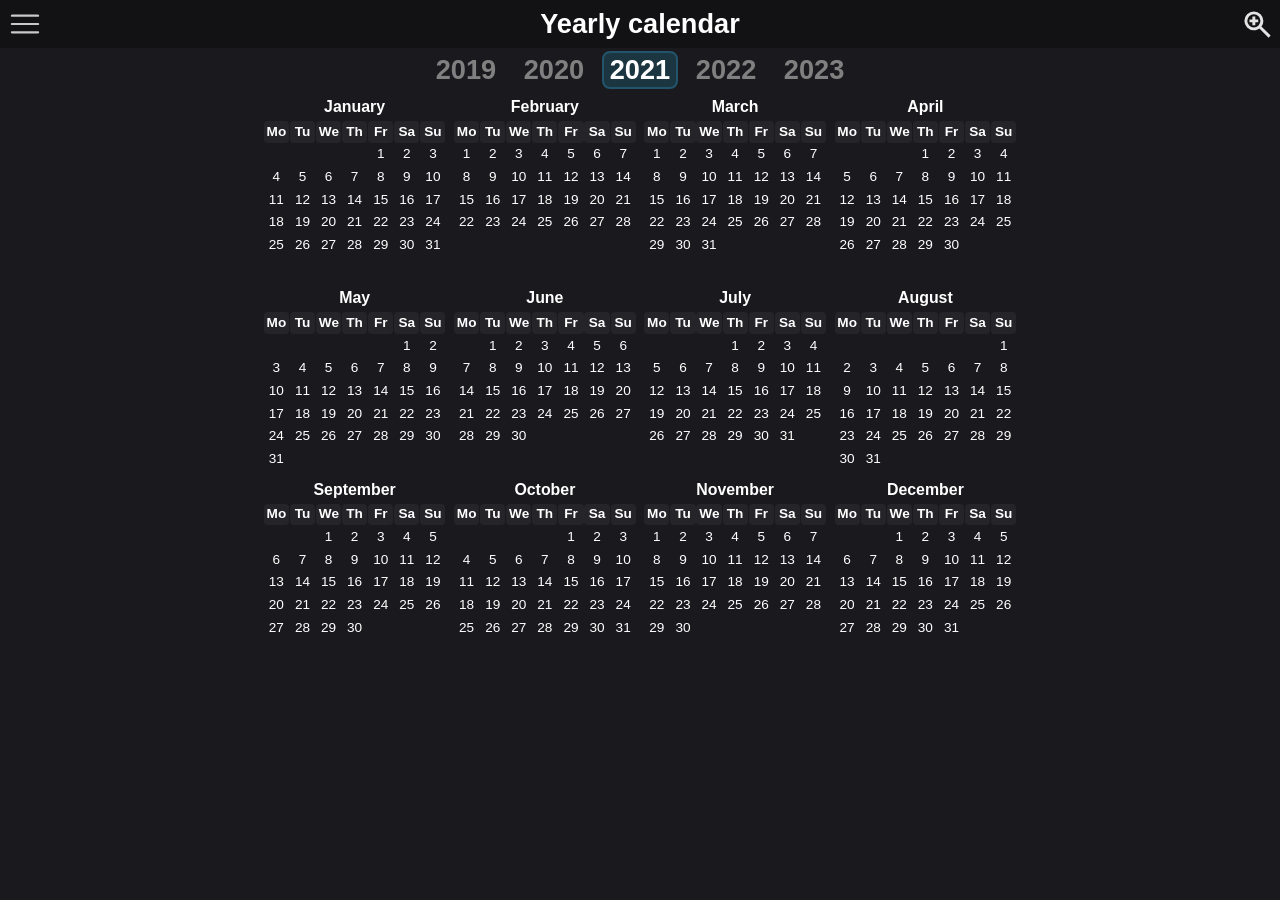
<file: index.html>
<!DOCTYPE html>
<html lang="en">

<head>
    <meta charset="UTF-8">
    <meta name="viewport" content="width=device-width, initial-scale=1.0">
    <title>Calendar Hightlighter</title>
    <link rel="stylesheet" href="Cal.css">

    <script src="generateCalendar.js"></script>
    <script src="parameters.js"></script>
    <script src="ReadFile.js"></script>
    <script src="Tooltips.js"></script>
    <script src="Preloaded_Dates.js"></script>
    <script src="zoom.js"></script>
    <script src="function_Calls.js"></script>
    <script src="Calendar_Actions.js"></script>

    <link rel="icon" type="image/svg+xml" href='data:image/svg+xml,
        <svg xmlns="http://www.w3.org/2000/svg" width="48" height="48">
            <path fill="%23CED7DB" d="M13 3h4v3h14V3h4v3l3.438-.062C42 6 42 6 43 7c.1 2.51.14 4.99.133 7.5l.003 2.275q0 
            2.385-.006 4.772c-.005 2.443 0 4.885.007 7.328q0 2.313-.004 4.625l.006 2.229C43.115 40.885 43.115 40.885 42 
            42c-2.655.101-5.283.14-7.937.133l-2.41.003q-2.528 0-5.054-.006-3.882-.005-7.763.007-2.45 
            0-4.898-.004l-2.362.006C6.115 42.115 6.115 42.115 5 41c-.1-2.51-.14-4.99-.133-7.5l-.003-2.275q0-2.385.006-4.772c.005-2.443 
            0-4.885-.007-7.328q0-2.312.004-4.625l-.006-2.229C4.885 7.115 4.885 7.115 6 6q3.5-.061 7 0z"/>
            <path fill="%23F04134" d="M13 3h4v3h14V3h4v3l3.438-.062C42 6 42 6 43 7v9H5C5 7 5 7 6 6q3.5-.061 7 0z"/>
            <path fill="%23F44336" d="M29 29h6v6h-6z"/><path fill="%23888d90" d="M21 29h6v6h-6zM13 29h6v6h-6zM29 21h6v6h-6zM21 
            21h6v6h-6zM13 21h6v6h-6z"/><path fill="%23B0BBC2" d="M31 3h4v8h-4zM13 3h4v8h-4z"/></svg>'>

    <!-- style editable by javascript -->
    <style id="style_days_rows">
        .days.days-rows {
            grid-template-columns: repeat(31, auto);
        }
    </style>
    <style id="style_week_containers">
        .week-container {
            grid-template-columns: repeat(2, auto);
        }
    </style>

</head>

<body onload="CreateCalendar(); adjust_calendar_wrapper_height();">
    <header>
        <span class="svg icon_menu" onclick="sidebar_open()"></span>
        <span class="svg icon_zoom" onclick="zoom_menu_visibility(event)"></span>
        Yearly calendar
    </header>


    <div id="parameters">
        <div id="top_param">
            <span style="font-size: 2em;">Parameters</span>
            <span class="svg icon_close" onclick="sidebar_close()"></span>
        </div>


        <!-- Year Selector -->
        <h3>Year
            <span class="info_container">
                    <span class="svg icon_info i_inactive" id="info_Year"
                        onclick="info_icon_switch(event, 'info_Year')">
                        <span class="infoBox" id="info_Year_Box">
                            <span class="infoBox_text" style="width:100px">Arrow keys change year</span>
                        </span>
                    </span>
                </span>
        </h3>
        <button onclick="changeYear(-1)">←</button>
        <input type="number" id="year" min="-271821" max="275760" style="width: 50px; text-align:center;"
            oninput="validateLength(this.value, this.id)" onkeydown="input_enter_Cal()"> <!--input_enter(this)-->
        <button onclick="changeYear(1)">→</button>
        <br>

        <!-- Calendar_MODES Selector -->
        <div class="custom_radio" id="Calendar_MODES">
            <h3>Calendar Mode</h3>
            <input type="radio" id="MODE_YEAR" name="Calendar_MODE" value="1"
                onchange="calendar_MODE = 'YEAR'; CreateCalendar();" checked>
            <label for="MODE_YEAR" style="padding: 5px 10px;">YEAR</label>

            <input type="radio" id="MODE_MONTH" name="Calendar_MODE" value="2"
                onchange="calendar_MODE = 'MONTH'; CreateCalendar()">
            <label for="MODE_MONTH" style="padding: 5px 10px;">MONTH</label>

            <input type="radio" id="MODE_WEEK" name="Calendar_MODE" value="3"
                onchange="calendar_MODE = 'WEEK'; CreateCalendar()">
            <label for="MODE_WEEK" style="padding: 5px 10px;">WEEK</label>
        </div>

        <!-- Collumn/row Selector -->
        <div id="options_wrapper">
            <!-- Collumn Selector for YEAR MODE -->
            <div id="option_MODE_YEAR" class="options_MODES show"> <!-- show on default-->
                <div class="checkbox-container" id="checkbox_showWeeks">
                    <input type="checkbox" id="showWeeks" onchange="DO_Weeks()">
                    <label for="showWeeks">Show Weeks</label>
                </div>

                <div class="custom_radio" id="radio_MODE_YEAR">
                    <h3>Columns</h3>
                    <input type="radio" id="column_YEAR_1" name="columns_YEAR" value="1" onclick="updateGrid()">
                    <label for="column_YEAR_1" class="radio_upper">1</label>
                    <input type="radio" id="column_YEAR_2" name="columns_YEAR" value="2" onclick="updateGrid()">
                    <label for="column_YEAR_2" class="radio_upper">2</label>
                    <input type="radio" id="column_YEAR_3" name="columns_YEAR" value="3" onclick="updateGrid()">
                    <label for="column_YEAR_3" class="radio_upper">3</label>
                    <input type="radio" id="column_YEAR_4" name="columns_YEAR" value="4" onclick="updateGrid()" checked>
                    <label for="column_YEAR_4" class="radio_upper">4</label>
                    <input type="radio" id="column_YEAR_5" name="columns_YEAR" value="5" onclick="updateGrid()">
                    <label for="column_YEAR_5" class="radio_upper">5</label>
                    <input type="radio" id="column_YEAR_6" name="columns_YEAR" value="6" onclick="updateGrid()">
                    <label for="column_YEAR_6" class="radio_upper">6</label>


                    <br>
                    <input type="radio" id="column_YEAR_7" name="columns_YEAR" value="7" onclick="updateGrid()">
                    <label for="column_YEAR_7" class="radio_lower">7</label>
                    <input type="radio" id="column_YEAR_8" name="columns_YEAR" value="8" onclick="updateGrid()">
                    <label for="column_YEAR_8" class="radio_lower">8</label>
                    <input type="radio" id="column_YEAR_9" name="columns_YEAR" value="9" onclick="updateGrid()">
                    <label for="column_YEAR_9" class="radio_lower">9</label>
                    <input type="radio" id="column_YEAR_10" name="columns_YEAR" value="10" onclick="updateGrid()">
                    <label for="column_YEAR_10" class="radio_lower">10</label>
                    <input type="radio" id="column_YEAR_11" name="columns_YEAR" value="11" onclick="updateGrid()">
                    <label for="column_YEAR_11" class="radio_lower">11</label>
                    <input type="radio" id="column_YEAR_12" name="columns_YEAR" value="12" onclick="updateGrid()">
                    <label for="column_YEAR_12" class="radio_lower">12</label>
                </div>
            </div>

            <!-- Row Selector for MONTH MODE -->
            <div id="option_MODE_MONTH" class="options_MODES">
                <div class="checkbox-container" id="checkbox_Nothing">
                    <input type="checkbox" id="doesNothing">
                    <label for="doesNothing">Does Nothing</label>
                </div>

                <div class="custom_radio" id="radio_MODE_MONTH">
                    <h3>
                        Rows
                        <span class="info_container">
                            <span class="svg icon_info i_inactive" id="info_radio_MODE_MONTH"
                                onclick="info_icon_switch(event, 'info_radio_MODE_MONTH')">
                                <span class="infoBox" id="info_radio_MODE_MONTH_Box">
                                    <span class="infoBox_text">(9-10)(12) unavailable</span>
                                </span>
                            </span>
                        </span>
                    </h3>
                    <input type="radio" id="rows_MONTH_1" name="rows_MONTH" value="1" onclick="updateGrid_MODE_MONTH()"
                        checked>
                    <label for="rows_MONTH_1" class="radio_upper">1</label>
                    <input type="radio" id="rows_MONTH_2" name="rows_MONTH" value="2" onclick="updateGrid_MODE_MONTH()">
                    <label for="rows_MONTH_2" class="radio_upper">2</label>
                    <input type="radio" id="rows_MONTH_3" name="rows_MONTH" value="3" onclick="updateGrid_MODE_MONTH()">
                    <label for="rows_MONTH_3" class="radio_upper">3</label>
                    <input type="radio" id="rows_MONTH_4" name="rows_MONTH" value="4" onclick="updateGrid_MODE_MONTH()">
                    <label for="rows_MONTH_4" class="radio_upper">4</label>
                    <input type="radio" id="rows_MONTH_5" name="rows_MONTH" value="5" onclick="updateGrid_MODE_MONTH()">
                    <label for="rows_MONTH_5" class="radio_upper">5</label>
                    <input type="radio" id="rows_MONTH_6" name="rows_MONTH" value="6" onclick="updateGrid_MODE_MONTH()">
                    <label for="rows_MONTH_6" class="radio_upper">6</label>


                    <br>
                    <input type="radio" id="rows_MONTH_7" name="rows_MONTH" value="7" onclick="updateGrid_MODE_MONTH()">
                    <label for="rows_MONTH_7" class="radio_lower">7</label>
                    <input type="radio" id="rows_MONTH_8" name="rows_MONTH" value="8" onclick="updateGrid_MODE_MONTH()">
                    <label for="rows_MONTH_8" class="radio_lower">8</label>
                    <input type="radio" id="rows_MONTH_11" name="rows_MONTH" value="11"
                        onclick="updateGrid_MODE_MONTH()">
                    <label for="rows_MONTH_11" class="radio_lower">11</label>
                    <input type="radio" id="rows_MONTH_16" name="rows_MONTH" value="16"
                        onclick="updateGrid_MODE_MONTH()">
                    <label for="rows_MONTH_16" class="radio_lower">16</label>
                    <input type="radio" id="rows_MONTH_31" name="rows_MONTH" value="31"
                        onclick="updateGrid_MODE_MONTH()">
                    <label for="rows_MONTH_31" class="radio_lower">31</label>
                </div>
            </div>

            <!-- Collumn Selector for WEEK MODE -->
            <div id="option_MODE_WEEK" class="options_MODES">
                <div class="checkbox-container" id="checkbox_showMonths">
                    <input type="checkbox" id="showMonths" onchange="Display_MONTHS()">
                    <label for="showMonths">Show Months</label>
                </div>

                <div class="custom_radio" id="radio_MODE_WEEK">
                    <h3>
                        Columns
                        <span class="info_container">
                            <span class="svg icon_info i_inactive" id="info_Columbs_WEEK"
                                onclick="info_icon_switch(event, 'info_Columbs_WEEK')">
                                <span class="infoBox" id="info_Columbs_WEEK_Box">
                                    <span class="infoBox_text">_WEEK </span>
                                </span>
                            </span>
                        </span>
                    </h3>
                    <input type="radio" id="column_WEEK_1" name="columns_WEEK" value="1"
                        onclick="updateGrid_MODE_WEEK()" checked>
                    <label for="column_WEEK_1" class="radio_upper">1</label>
                    <input type="radio" id="column_WEEK_2" name="columns_WEEK" value="2"
                        onclick="updateGrid_MODE_WEEK()">
                    <label for="column_WEEK_2" class="radio_upper">2</label>
                    <input type="radio" id="column_WEEK_3" name="columns_WEEK" value="3"
                        onclick="updateGrid_MODE_WEEK()">
                    <label for="column_WEEK_3" class="radio_upper">3</label>
                    <input type="radio" id="column_WEEK_4" name="columns_WEEK" value="4"
                        onclick="updateGrid_MODE_WEEK()">
                    <label for="column_WEEK_4" class="radio_upper">4</label>
                    <input type="radio" id="column_WEEK_5" name="columns_WEEK" value="5"
                        onclick="updateGrid_MODE_WEEK()">
                    <label for="column_WEEK_5" class="radio_upper">5</label>
                    <input type="radio" id="column_WEEK_6" name="columns_WEEK" value="6"
                        onclick="updateGrid_MODE_WEEK()">
                    <label for="column_WEEK_6" class="radio_upper">6</label>


                    <br>
                    <input type="radio" id="column_WEEK_7" name="columns_WEEK" value="7"
                        onclick="updateGrid_MODE_WEEK()">
                    <label for="column_WEEK_7" class="radio_lower">7</label>
                    <input type="radio" id="column_WEEK_8" name="columns_WEEK" value="8"
                        onclick="updateGrid_MODE_WEEK()">
                    <label for="column_WEEK_8" class="radio_lower">8</label>
                    <input type="radio" id="column_WEEK_9" name="columns_WEEK" value="9"
                        onclick="updateGrid_MODE_WEEK()">
                    <label for="column_WEEK_9" class="radio_lower">9</label>
                    <input type="radio" id="column_WEEK_10" name="columns_WEEK" value="10"
                        onclick="updateGrid_MODE_WEEK()">
                    <label for="column_WEEK_10" class="radio_lower">10</label>
                    <input type="radio" id="column_WEEK_11" name="columns_WEEK" value="11"
                        onclick="updateGrid_MODE_WEEK()">
                    <label for="column_WEEK_11" class="radio_lower">11</label>
                    <input type="radio" id="column_WEEK_12" name="columns_WEEK" value="12"
                        onclick="updateGrid_MODE_WEEK()">
                    <label for="column_WEEK_12" class="radio_lower">12</label>
                </div>
            </div>
        </div>


        <!-- Datetitle Options -->
        <h3>
            DateTitle
            <span class="info_container">
                <span class="svg icon_info i_inactive" id="info_DateTitle"
                    onclick="info_icon_switch(event, 'info_DateTitle')">
                    <span class="infoBox" id="info_DateTitle_Box">
                        <span class="infoBox_text"  style="width:95px">
                            Text and count at the start of highlighted date in tooltip
                        </span>
                    </span>
                </span>
            </span>
        </h3>
        <div class="checkbox-container">
            <input type="checkbox" id="ID_showDateIndex" onchange="Highlight_ALL()" checked>
            <label for="ID_showDateIndex" style="padding: 5px 61.6px;">Show DateIndex</label>
        </div>
        <input type="text" id="ID_DateTitle_Index_String" placeholder="⎯" value="Chapter" size="13" maxlength="15"
            style="width: 108px;" onkeydown="input_enter_Update_DT_String()">
        <button onclick="Update_DateTitle_Index_String()">Update Text</button>

        <input type="number" id="ID_DateTitle_Index_Count" placeholder="1" value="1" min="-10000" max="10000"
            style="width: 96px;" onkeydown="input_enter_Update_DT_Count()">
        <button onclick="Update_DateTitle_Index_Count()">Update Count</button>


        <!-- Highlight Options -->
        <h3>Highlight Dates
            <span class="info_container">
                <span class="svg icon_info i_inactive" id="info_HL"
                    onclick="info_icon_switch(event, 'info_HL')">
                    <span class="infoBox" id="info_HL_Box">
                        <span class="infoBox_text" style="width:130px; left: -50px;">
                            If a file is chosen it must be  .txt
                            <br>Each line will have a format of
                            <br>year month day "text"
                            <br>OR
                            <br>year month day
                            <br>Example:
                            <br>2021 03 31 "Examle"
                            <br>2022 12 11
                        </span>
                    </span>
                </span>
            </span>
        </h3>
        <button onclick="Clear_LISTS()">Clear</button>
        <button onclick="loadDatesFromJSFile(Preloaded_Test)">Preloaded_Test</button>

        <br>
        <div class="custom_fileInput">
            <input id="fileInput" type="file" accept=".txt,text/plain"/>
            <label for="fileInput">Choose a file</label>
            <button onclick="readFile()">Read File</button>
        </div>
        <span id="fileName">No file chosen</span>


        <!-- Testing options -->
        <br>
        <h3>
            Testing
            <span class="info_container">
                <span class="svg icon_info i_inactive" id="info_Testing"
                    onclick="info_icon_switch(event, 'info_Testing')">
                    <span class="infoBox" id="info_Testing_Box">
                        <span class="infoBox_text" style="width:100px">
                            Avarage is in console log
                        </span>
                    </span>
                </span>
            </span>
        </h3>

        <div class="checkbox-container">
            <input type="checkbox" id="log_Switch">
            <label for="log_Switch">Console.Log() Switch</label>
        </div>
        <button onclick="log(LIST_DATES)">console.log(Dates)</button>
        <br>
        <button onclick="Clear_avg_Time();">Clr AvgT</button>
        <button onclick="avg_Time();">AvgT</button>
    </div>



    <div id="zoom_menu">
        <select id="sel" class="select" onchange="zoom_options()">
            <option value=0.4>40%</option>
            <option value=0.5>50%</option>
            <option value=0.67>67%</option>
            <option value=0.75>75%</option>
            <option value=0.8>80%</option>
            <option value=0.9>90%</option>
            <option value=1 selected>100%</option>
            <option value=1.1>110%</option>
            <option value=1.25>125%</option>
            <option value=1.5>150%</option>
            <option value=1.75>175%</option>
            <option value=2>200%</option>
            <option value=2.5>250%</option>
            <option value=3>300%</option>
        </select>
        <button onclick="zoom_in()">+</button>
        <button onclick="zoom_out()">−</button>
        <button onclick="zoom_reset()">Reset</button>
    </div>


    <div id="overlay" onclick=sidebar_close()></div>


    <div id="displayYear"></div>


    <div id="calendar-wrapper">
        <div id="calendar"></div>
    </div>
</body>

</html>
</file>
<file: Cal.css>
:root {
    --background_header: #121214;
    --background_body: #1a1a1e;
    --background_body_faded: #25252b;
    --border_input: #545454;
    --border_button_A: #545454;
    --border_button_B: black;
    --blue_button_border: #22556c;
    --blue_button_background: #1c3641;
    --header_height: 48px;
}

button,
.svg,
input[type="radio"]+label,
input[type="checkbox"]+label,
.custom_fileInput label {
    -webkit-tap-highlight-color: transparent;
}



header {
    background-color: var(--background_header);
    height: var(--header_height);
    width: 100vw;
    margin: 0;
    padding: 0;
    text-align: center;
    font-weight: bold;
    display: flex;
    align-items: center;
    justify-content: center;
    font-size: 2em;
}

body {
    font-family: Arial, sans-serif;
    text-align: center;
    font-size: 0.85em;
    -webkit-user-select: none;
    user-select: none;/* Safari */
    margin: 0;
    background: var(--background_body);
    color: white;
    display: flex;
    flex-direction: column;
    justify-content: center;
    align-items: center;

    overflow-x: hidden;
    overflow-y: auto;

}


/* ===== Scrollbar CSS ===== */
/* Firefox */
/**/
* {
    scrollbar-width: thin;
    scrollbar-color: white #1a1a1e;
}

/* Chrome, Edge, and Safari */
/**/
*::-webkit-scrollbar {
    width: 8px;
}

*::-webkit-scrollbar-track {
    background: var(--background_body);
}

*::-webkit-scrollbar-thumb {
    background-color: white;
    border-radius: 10px;
    border: 2px solid var(--background_body);
}

/* ========================================= */
/* ================ Calendar ===============*/
/* ========================================= */
/*Changed 1px --> 0.07em*/

#calendar-wrapper {
    /* overflow: auto; */
    box-sizing: border-box;
    max-width: 100vw;
    /* max-height: 100vh; */
    white-space: nowrap;
    touch-action: auto;
    -webkit-overflow-scrolling: touch;
    width: 100%;

    overflow-x: auto;
}

#calendar {
    display: grid;
    grid-template-columns: repeat(4, auto);
    gap: 0.07em;
    margin: 0 auto;
    width: max-content;
    transform-origin: 0% 0%;
}

.month {
    padding: 0.28em;
    border-radius: 0.56em;
    height: fit-content;
}

.month h3 {
    margin: 0.14em 0;
}

.days {
    display: grid;
    grid-template-columns: repeat(7, auto);
    gap: 0.07em;
    margin-top: 0.35em;
}

.empty,
.day,
.week,
.header {
    padding: 0.21em;
    border-radius: 0.28em;/*width 2em - padding: 0.21em */
    width: 1.85em;  
    height: 1.6em;
    box-sizing: border-box;
}
.week,
.header {
    font-weight: bold;
    background-color: hsl(240, 7%, 15%);
}

.faded {
    color: #ffffff45;
}

.empty {
    visibility: hidden;
    padding: 0.21em;
}

/* .highlighted {
    font-weight: bold;
} */

/* ========================================= */
/* =============== MONTH_Cal =============== */
/* ========================================= */

.MONTH_Cal#calendar {
    grid-template-columns: repeat(1, auto);
}

.MONTH_Cal#calendar >  :first-child {
    padding-top: 1em;
}

.MONTH_Cal .month {
    display: grid;
    grid-template-columns: repeat(2, auto);
    justify-content: start;
    padding: 0.10em;
    gap: 0.07em;
}


.MONTH_Cal .days {
    grid-template-columns: repeat(31, auto);
    margin-top: auto;
    margin-bottom: auto;
}

.MONTH_Cal h3 {
    margin: 0;
    padding: 0.21em;
    width: 6em;
    border-radius: 0.28em;
    height: 1.6em;
    box-sizing: border-box;
    background-color: hsl(240, 7%, 15%);
    font-size: 1em;
    height: 100%;
    display: flex;
    justify-content: center;
    align-items: center;
}

/* ========================================= */
/* =============== WEEK_Cal =============== */
/* ========================================= */

.WEEK_Cal#calendar {
    grid-template-columns: repeat(1, auto);
    padding-top: 1em;
}

.WEEK_Cal .week-container {
    display: grid;
    grid-template-columns: repeat(2, auto);
    justify-content: start;
    padding: 0.10em;
    gap: 0.07em;
}

.WEEK_Cal .days {
    grid-template-columns: repeat(7, auto);
    margin-top: auto;
    margin-bottom: auto;
}

.WEEK_Cal .week {
    margin: 0;
    padding: 0.21em;
    width: 6em;
    border-radius: 0.28em;
    height: 1.6em;
    box-sizing: border-box;
    background-color: hsl(240, 7%, 15%);
    font-size: 1em;
    height: 100%;
    display: flex;
    justify-content: center;
    align-items: center;
}

.WEEK_Cal .month_header {
    margin: 0;
    padding: 0.21em;
    width: 6em;
    border-radius: 0.28em;
    height: 1.6em;
    box-sizing: border-box;
    background-color: hsl(240, 7%, 15%);
    font-size: 1em;
    height: 100%;
    display: flex;
    justify-content: center;
    align-items: center;
    
    font-weight: bold;
}


/* ========================================= */
/* ================ ToolTip ================ */
/* ========================================= */

.tooltip-div {
    position: relative;
    display: inline-block;
    font-weight: bold; /*for highlighted days*/
}

.tooltip-div .tooltip-text {
    background-color: #121214;
    text-align: center;
    padding: 0.35em;
    border-radius: 0.35em;
    position: absolute;
    bottom: 105%;
    left: 50%;
    transform: translateX(-50%);
    white-space: nowrap;
    z-index: 1;
    font-weight: bold;

    display: none;
    height: fit-content;
    border: 1px solid #454547;
}

.tooltip-div.show-tooltip .tooltip-text {
    display: block;
}

.tooltip-div .tooltip-text .tooltip-arrow {
    content: "";
    position: absolute;
    top: 100%;
    left: 50%;
    margin-left: -0.368em;  /*-368em*/
    border-width: 0.368em;  /* 368em*/
    border-style: solid;
    border-color: #454547 transparent transparent transparent;
}

/* ========================================= */
/* ============== Display Year ============= */
/* ========================================= */


#displayYear {
    align-items: center;
    margin: 0;
    padding: 2px;
    font-size: 2em;
    font-weight: bold;

    /*
    gap: 10px;
    justify-content: center;*/
}

@media only screen and (max-width: 460px) {
    #displayYear {
        font-size: 1.5em;
    }
}

@media only screen and (max-width: 370px) {
    #displayYear {
        font-size: 1em;
    }
}

#displayYear button {
    border: none;
    color: grey;
    font-size: 1em;
    cursor: pointer;
    font-weight: bold;
    background: #1a1a1e;
    padding: 4px 10px;
    border-radius: 4px;
}

#displayYear button.button_main {
    color: white;
    background: var(--blue_button_background);
    border: 2px solid var(--blue_button_border);
    border-radius: 8px;
    padding-block: 1px;
    padding-inline: 6px
}


/* ========================================= */
/* =============== Paramaters ============== */
/* ========================================= */

#parameters {
    position: fixed;
    top: 0;
    left: -100%;
    height: 100vh;
    width: 320px;
    z-index: 10;
    border-right: 2px solid white;
    background-color: var(--background_body);
    transition: left 250ms ease-out;

    overflow: hidden; /*for animation*/
}

#parameters.show {
    left: 0;
}

#parameters.show~#overlay {
    display: block;
}

#overlay {
    background-color: rgb(0, 0, 0, 0.5);
    position: fixed;
    z-index: 9;
    inset: 0;
    display: none;
}

#top_param {
    display: flex;
    align-items: center;
    justify-content: center;
    background-color: var(--background_header);
    height: var(--header_height);
}

#parameters h3 {
    margin: 10px 0 0px 0;
}

/* ========================================= */
/* ================== Zoom ================= */
/* ========================================= */

#zoom_menu {
    position: fixed;
    visibility: hidden;
    top: 48px;
    right: 5px;
    /*width: var(--parameters_width)/2;*/
    height: fit-content;
    width: fit-content;
    padding: 0 5px;
    z-index: 10;
    border: 1px solid #ccc;
    border-radius: 10px;
    background-color: var(--background_body);
    transition: left 250ms ease-out;
}



#zoom_menu.show {
    visibility: visible;
}

#parameters button, #zoom_menu button {
    background-color: var(--background_body);
    color: white;
    font-weight: bold;
    font-size: 1em;
    border-top: 2px solid var(--border_button_A);
    border-left: 2px solid var(--border_button_A);
    border-bottom: 2px solid var(--border_button_B);
    border-right: 2px solid var(--border_button_B);
    border-radius: 8px;
    cursor: pointer;
    padding: 5px 8px;
    margin: 5px 0;
}
#zoom_menu button {
    font-size: 16px;
    padding: 5px 8px;
}


#parameters button:hover, #zoom_menu button:hover {
    background-color: var(--background_body_faded);
}

#parameters button:active, #zoom_menu button:active {
    border-top-color: var(--border_button_B);
    border-left-color: var(--border_button_B);
    border-bottom-color: var(--border_button_A);
    border-right-color: var(--border_button_A);
}

/* ========================================= */
/* ================= Infobox =============== */
/* ========================================= */

.infoBox {
    position: relative;
    display: none;
    cursor: default;
}

/*display: none;*/
.infoBox .infoBox_text {
    position: absolute;
    left: 19px;
    bottom: -5px;
    height: fit-content;
    width: fit-content;
    text-align: center;
    max-width: 200px;
    padding: 4px;
    background: rgb(99, 99, 99);
    border: 1px solid #5985e1;
    border-radius: 8px;
    font-weight: lighter;
    word-wrap: break-word;
    font-size: 0.8em;
    }

    .infoBox .show {
        display: block;
    }


/* ========================================= */
/* ================= input ================= */
/* ========================================= */

input[type=number],
input[type=text] {
    background-color: var(--background_body);
    color: white;
    border: 2px solid var(--border_input);
    border-radius: 4px;
    padding: 5px 8px;
    margin: 5px 0;
}

input[type=number]:focus,
input[type=text]:focus {
    border: 2px solid #8c8c8c;
    outline: none;
}

/* Chromium*/
input::-webkit-outer-spin-button,
input::-webkit-inner-spin-button {
    -webkit-appearance: none;
    margin: 0;
}

/* Firefox */
input[type=number] {
    -moz-appearance: textfield;
}




/* ========================================= */
/* ================= radio ================= */
/* ========================================= */

.custom_radio label {
    display: inline-block;
    width: 30px;
    min-width: fit-content;
    height: 30px;
    padding: 5px;
    margin: 5px 1px;
    border: solid 2px var(--border_input);
    transition: all 300ms;
    box-sizing: border-box;
    border-radius: 8px;
    cursor: pointer;
}


.custom_radio label.radio_upper {
    margin-bottom: 3px;
}

.custom_radio label.radio_lower {
    margin-top: 3px;
}

.custom_radio input[type="radio"] {
    display: none;
}

.custom_radio input[type="radio"]:checked+label {
    background: var(--blue_button_background);
    border: 2px solid var(--blue_button_border);
}

.custom_radio label:hover {
    background-color: var(--background_body_faded);
}


/* ========================================= */
/* ================ checkbox =============== */
/* ========================================= */

.checkbox-container {
    display: inline-block;
    position: relative;
}

.checkbox-container input[type="checkbox"] {
    display: none;
}

.checkbox-container label {
    display: flex;
    align-items: center;
    justify-content: center;
    margin: 0;
    padding: 5px 55px;
    border: 2px solid var(--border_input);
    border-radius: 4px;
    background-color: var(--background_body);
    font-size: 1em;
    cursor: pointer;
    transition: 300ms;
}

.checkbox-container input[type="checkbox"]:checked+label {
    background-color: var(--blue_button_background);
    border-color: var(--blue_button_border);
}

/* ========================================= */
/* =============== Animations ============== */
/* ========================================= */

@keyframes fadeSlideIn {
    from {
        opacity: 0;
        transform: translateY(-10px);
    }

    to {
        opacity: 1;
        transform: translateY(0);
    }
}
@keyframes disappear {
    0% {
        opacity: 1;
        pointer-events: none;
    }
    100% {
        opacity: 0;
        pointer-events: none;
    }
}

@keyframes appear {
    0% {
        opacity: 0;
        pointer-events: none;
    }
    100% {
        opacity: 1;
        pointer-events: none;
    }
}

@keyframes shift_right {
    0% {
        transform: translateX(0);
    }
    100% {
        transform: translateX(-270px);
    }
}

@keyframes shift_left {
    0% {
        transform: translateX(0);
    }
    100% {
        transform: translateX(270px);
    }
}


.shift_left {
    animation: shift_left 0.25s;
    /* animation-timing-function: cubic-bezier( 0.5, 0.2, 0.5, 0.2 ) ; */
    animation-timing-function: cubic-bezier( 0.7, 0.2, 0.3, 0.8 ) ;
}

.shift_right {
    animation: shift_right 0.25s;
    /* animation-timing-function: cubic-bezier( 0.5, 0.2, 0.5, 0.2 ) ; */
    animation-timing-function: cubic-bezier( 0.7, 0.2, 0.3, 0.8 ) ;
}

.shift_reverse {
    animation-direction: reverse;
}

.options_MODES {
    display: none;
    width: fit-content;
}

#options_wrapper {
    display: flex;
    align-items: center;
    justify-content: center;
}

.options_MODES.show {
    display: block;
}

/* ========================================= */
/* ================== file ================= */
/* ========================================= */

input[type="file"] {
    display: none;
}

.custom_fileInput {
    display: flex;
    flex-direction: row;
    align-items: center;
    justify-content: center;
    gap: 0.5rem;
}

.custom_fileInput label {
    background-color: var(--background_body);
    border-top: 2px solid var(--border_button_A);
    border-left: 2px solid var(--border_button_A);
    border-bottom: 2px solid var(--border_button_B);
    border-right: 2px solid var(--border_button_B);
    border-radius: 8px;
    padding: 5px 8px;
    margin: 5px 0;
    cursor: pointer;
    font-weight: bold;
    transition: background-color 300ms;
}

.custom_fileInput label:hover {
    background-color: var(--background_body_faded);
}

.custom_fileInput label:active {
    border-top-color: var(--border_button_B);
    border-left-color: var(--border_button_B);
    border-bottom-color: var(--border_button_A);
    border-right-color: var(--border_button_A);
}

#fileName {
    color: #333;
}

.svg {
    background-color: transparent;
    background-size: contain;
    margin: 0;
    padding: 0;
    border: none;
    position: absolute;
    cursor: pointer;
}

.svg.icon_menu {
    background-image: url('data:image/svg+xml,<svg xmlns="http://www.w3.org/2000/svg" height="40px" viewBox="0 -960 960 960" width="40px" fill="%23c9c9c9"><path d="M165.13-254.62q-10.68 0-17.9-7.26-7.23-7.26-7.23-18t7.23-17.86q7.22-7.13 17.9-7.13h629.74q10.68 0 17.9 7.26 7.23 7.26 7.23 18t-7.23 17.87q-7.22 7.12-17.9 7.12H165.13Zm0-200.25q-10.68 0-17.9-7.27-7.23-7.26-7.23-17.99 0-10.74 7.23-17.87 7.22-7.13 17.9-7.13h629.74q10.68 0 17.9 7.27 7.23 7.26 7.23 17.99 0 10.74-7.23 17.87-7.22 7.13-17.9 7.13H165.13Zm0-200.26q-10.68 0-17.9-7.26-7.23-7.26-7.23-18t7.23-17.87q7.22-7.12 17.9-7.12h629.74q10.68 0 17.9 7.26 7.23 7.26 7.23 18t-7.23 17.86q-7.22 7.13-17.9 7.13H165.13Z"/></svg>');
    background-color: var(--background_header);
    height: 40px;
    width: 40px;
    left: 5px;
}

.svg.icon_close {
    background-image: url('data:image/svg+xml,<svg xmlns="http://www.w3.org/2000/svg" height="40px" viewBox="0 -960 960 960" width="40px" fill="%23c9c9c9"><path d="m480-444.62-209.69 209.7q-7.23 7.23-17.5 7.42-10.27.19-17.89-7.42-7.61-7.62-7.61-17.7 0-10.07 7.61-17.69L444.62-480l-209.7-209.69q-7.23-7.23-7.42-17.5-.19-10.27 7.42-17.89 7.62-7.61 17.7-7.61 10.07 0 17.69 7.61L480-515.38l209.69-209.7q7.23-7.23 17.5-7.42 10.27-.19 17.89 7.42 7.61 7.62 7.61 17.7 0 10.07-7.61 17.69L515.38-480l209.7 209.69q7.23 7.23 7.42 17.5.19 10.27-7.42 17.89-7.62 7.61-17.7 7.61-10.07 0-17.69-7.61L480-444.62Z"/></svg>');
    height: 40px;
    width: 40px;
    right: 5px;
}

.svg.icon_zoom {
    background-image: url('data:image/svg+xml,<svg xmlns="http://www.w3.org/2000/svg" height="24px" viewBox="0 -960 960 960" width="24px" fill="%23e3e3e3"><path d="M784-120 532-372q-30 24-69 38t-83 14q-109 0-184.5-75.5T120-580q0-109 75.5-184.5T380-840q109 0 184.5 75.5T640-580q0 44-14 83t-38 69l252 252-56 56ZM380-400q75 0 127.5-52.5T560-580q0-75-52.5-127.5T380-760q-75 0-127.5 52.5T200-580q0 75 52.5 127.5T380-400Zm-40-60v-80h-80v-80h80v-80h80v80h80v80h-80v80h-80Z"/></svg>');
    background-color: var(--background_header);
    height: 35px;
    width: 35px;
    right: 5px;
}

.info_container {
    position: relative;
}

.svg.icon_info {
    position: absolute;
    height: 1.4em;
    width: 1.4em;
    left: 2px;
    top: -2px;
}

.svg.icon_info.i_inactive {
    background-image: url('data:image/svg+xml,<svg xmlns="http://www.w3.org/2000/svg" fill="%235985E1" x="0px" y="0px" width="100" height="100" viewBox="0 0 24 24"><path d="M 12 2 C 6.4889971 2 2 6.4889971 2 12 C 2 17.511003 6.4889971 22 12 22 C 17.511003 22 22 17.511003 22 12 C 22 6.4889971 17.511003 2 12 2 z M 12 4 C 16.430123 4 20 7.5698774 20 12 C 20 16.430123 16.430123 20 12 20 C 7.5698774 20 4 16.430123 4 12 C 4 7.5698774 7.5698774 4 12 4 z M 11 7 L 11 9 L 13 9 L 13 7 L 11 7 z M 11 11 L 11 17 L 13 17 L 13 11 L 11 11 z"></path></svg>');
}

.svg.icon_info.i_active {
    background-image: url('data:image/svg+xml,<svg xmlns="http://www.w3.org/2000/svg" fill="%235985E1" x="0px" y="0px" width="100" height="100" viewBox="0 0 24 24"><path d="M12,2C6.477,2,2,6.477,2,12s4.477,10,10,10s10-4.477,10-10S17.523,2,12,2z M13,17h-2v-6h2V17z M13,9h-2V7h2V9z"></path></svg>');
}


.svg.icon_menu:hover, .svg.icon_close:hover, .svg.icon_zoom:hover {
    background-color: rgba(92, 92, 92, 0.5);
    border-radius: 50%;
}
</file>
